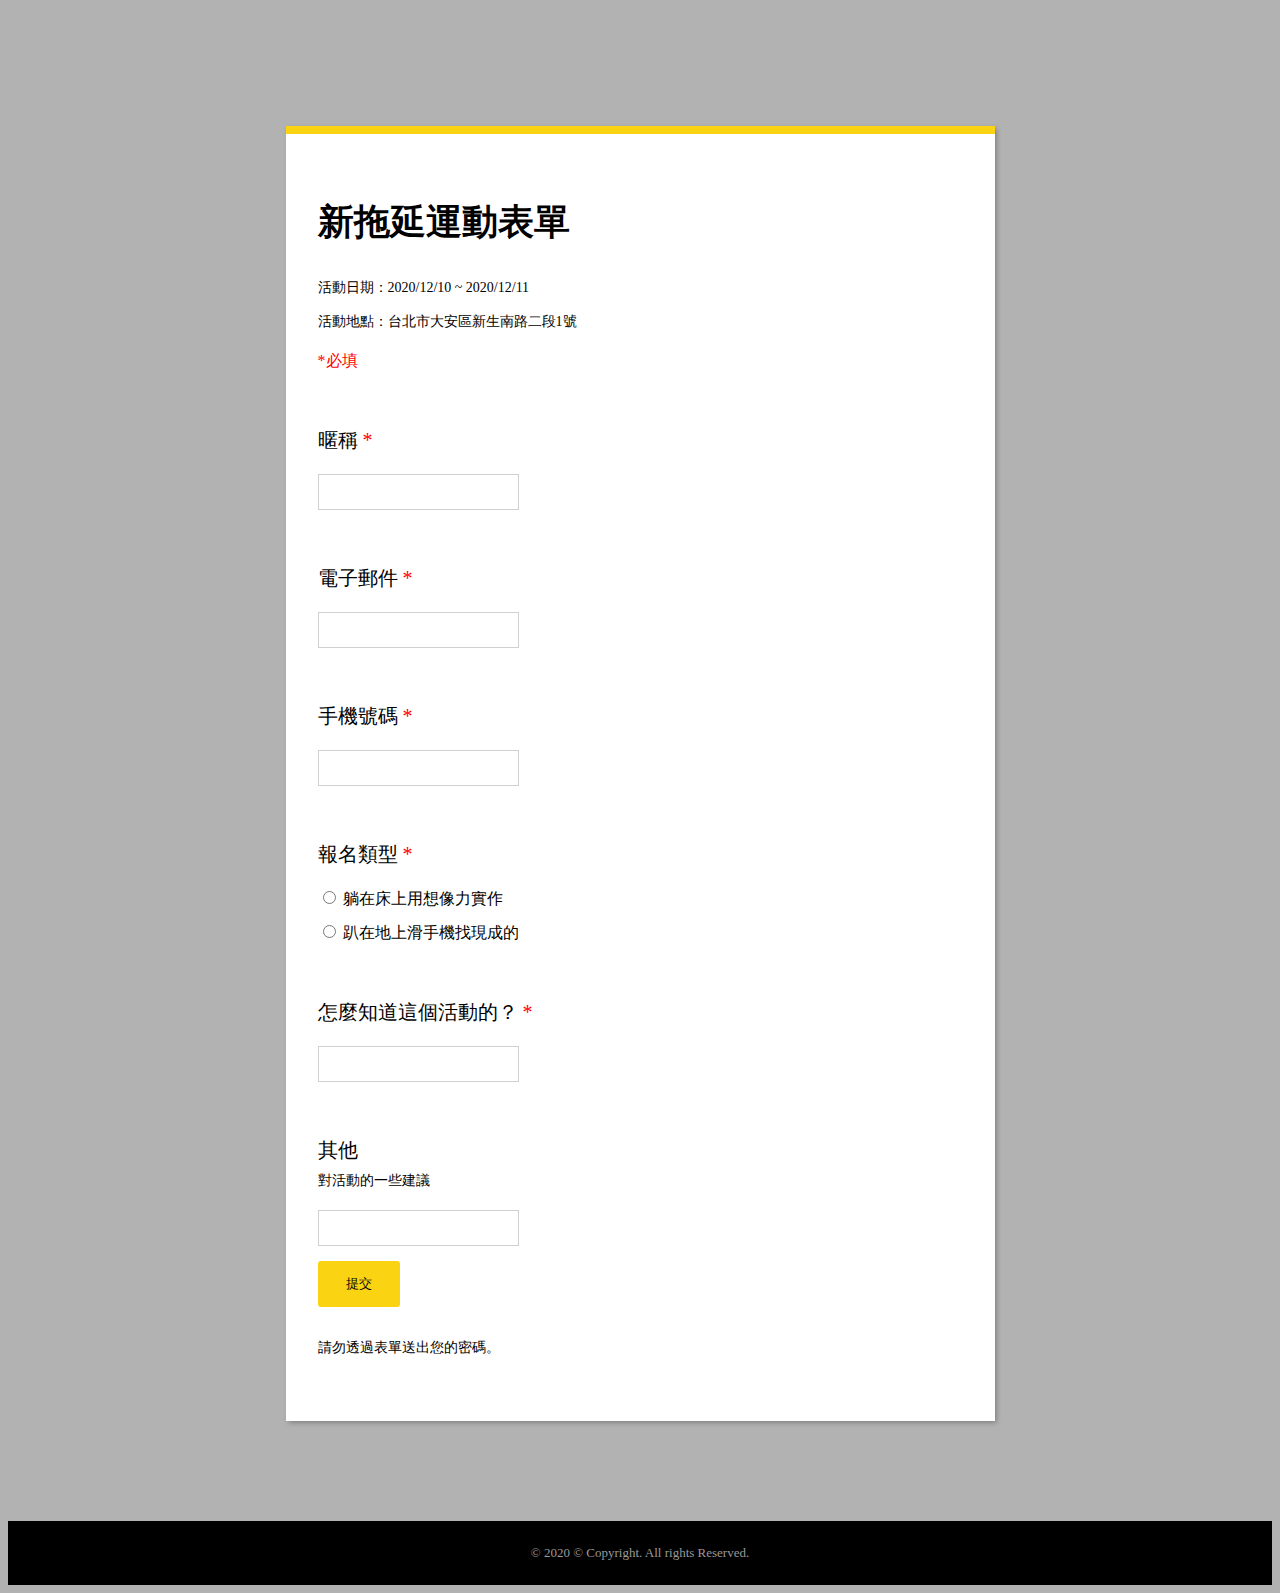
<file: homeworks/week6/hw2/index.html>
<!DOCTYPE html>

<html>
<head>
  <meta charset="utf-8">

  <title>報名表單</title>
  <meta name="viewport" content="width=device-width, initial-scale=1">
  <link rel="stylesheet" href="https://necolas.github.io/normalize.css/8.0.1/normalize.css" />

  <style>
  	body {
  		background: rgba(0, 0, 0, 0.3);
  	}
  	.wrapper {
  		max-width:645px;
  		background:white;
  		margin:0 auto;
  		box-shadow: 1.8px 2.4px 5px 0 rgba(0, 0, 0, 0.3);
  		border-top:8px solid #fad312;
  		margin-top:10%;
  		padding:64px 32px;
  	}
  	.registerform_title{
		margin:0;
		font-size: 36px;
		font-weight: bold;
  	}
  	.register_desc{
  		margin-top: 32px;
  		font-size:14px;
  	}
 	.register_must{
 		font-size: 16px;
 		color:red;
 		margin-top: 20px;
 	}
 	.input_block{
		margin-top: 55px;
 	}
 	.required:after {
		content:'*';
		color: red;
 	}
 	.input_block_title{
 		font-size: 20px;
 	}
 	.input_block_desc{
 		font-size: 14px;
 		margin-top: 8px;
 	}
 	.input_block_input{
 		margin-top: 20px;
 	}
 	.input_block_input input{
 		border: 1px solid #d0d0d0;
 		padding:9px;
 		font-size: 14px;
 	}
 	.input_block_input label {
 		display: block;
 		margin-top: 12px;
 	}
 	.registerform_submit{
  		border-radius: 3px;
 		background-color: #fad312;
 		padding: 14px 28px;
 		color:black;
 		border:none;
 		margin-top: 15px;
 	}
  	footer {
		margin-top:100px;
	}
	.footer__bottom{
		background:#000000;
		text-align: center;
		padding:24px 12px;
		color:#999999;
		font-size: 13px;
	}
  	</style>
</head>


<body>
	<div class="wrapper">
		<div class="registerform">
			<h1 class='registerform_title'>新拖延運動表單</h1>
			<div class="register_desc">
				活動日期：2020/12/10 ~ 2020/12/11 <br><br>
				活動地點：台北市大安區新生南路二段1號
			</div>
			<p class='register_must'> 
				*必填
			</p>
			<div class="input_block">
				<div class="input_block_title required">
					暱稱
				</div>
				<div class="input_block_input">
					<input name='nickname' type="text" />
				</div>
			</div>
			<div class="input_block">
				<div class="input_block_title required">
					電子郵件
				</div>
				<div class="input_block_input">
					<input name='email' type="text" />
				</div>
			</div>
			<div class="input_block">
				<div class="input_block_title required">
					手機號碼
				</div>
				<div class="input_block_input">
					<input name='phonenumber' type="text" />
				</div>
			</div>
			<div class="input_block">
				<div class="input_block_title required">
					報名類型
				</div>
				<div class="input_block_input">
					<label>
						<input type="radio" value="1"/>
						躺在床上用想像力實作
					</label>
					<label>
						<input type="radio" value="2"/>
						趴在地上滑手機找現成的
					</label>
				</div>
			</div>
			<div class="input_block">
				<div class="input_block_title required">
					怎麼知道這個活動的？
				</div>
				<div class="input_block_input">
					<input name='reasoncoming' type="text" />
				</div>
			</div>
			<div class="input_block">
				<div class="input_block_title">
					其他
				</div>
				<div class="input_block_desc" >
					對活動的一些建議
				</div>
				<div class="input_block_input">
					<input name='reasoncoming' type="text" />
				</div>
			</div>
		</div>
		<div>
		<input class="registerform_submit" type="submit" value="提交"/>
		</div>
		<div class="register_desc">
				請勿透過表單送出您的密碼。
			</div>
	</div>
	<footer>
			<div class="footer__bottom">
				© 2020 © Copyright. All rights Reserved.
			</div>
		</footer>
	
</body>
</html>
</file>
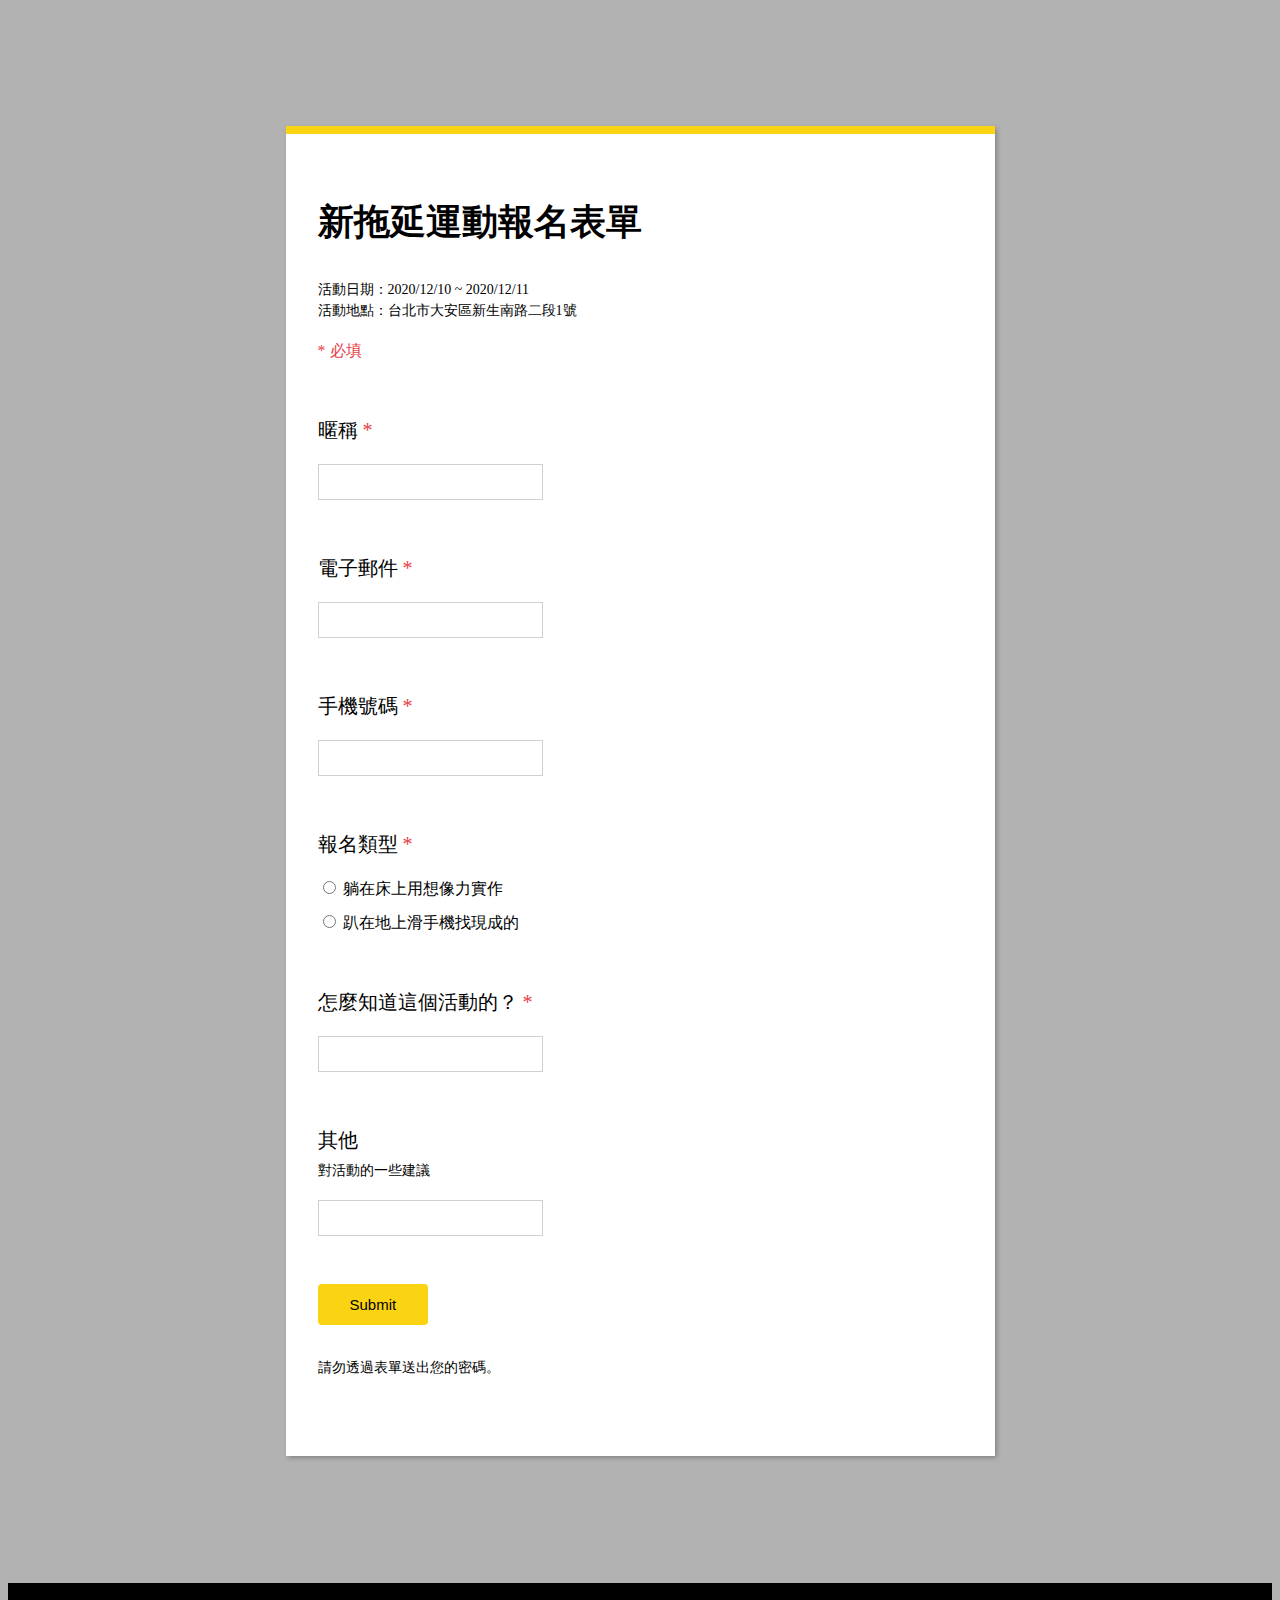
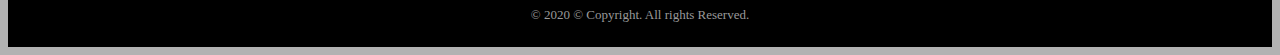
<file: homeworks/week7/hw1/index.html>
<!DOCTYPE html>

<html>

<head>
	<meta charset="utf-8">

	<title>表單</title>
	<meta name="viewport" content="width=device-width, initial-scale=1">
	<link rel="stylesheet" href="https://necolas.github.io/normalize.css/8.0.1/normalize.css" />

	<style>
		body {
			background: rgba(0, 0, 0, 0.3);
		}

		.wrapper {
			max-width: 645px;
			background: white;
			margin: 10% auto;
			box-shadow: 1.8px 2.4px 5px 0 rgba(0, 0, 0, 0.3);
			border-top: solid 8px #fad312;
			padding: 64px 32px;
		}

		.apply-form__title {
			margin: 0;
			font-size: 36px;
			font-weight: bold;
		}

		.apply-form__desc {
			margin-top: 32px;
			font-size: 14px;
			line-height: 1.5em;
		}

		.apply-form__notice {
			color: #e74149;
			font-size: 16px;
			margin-top: 20px;
		}

		.input-block {
			margin-top: 55px;
		}

		.input-block__title {
			font-size: 20px;
		}

		.input-block__desc {
			font-size: 14px;
			margin-top: 8px;
		}

		.input-block__input {
			margin-top: 20px;
		}

		.input-block__input input[type=text] {
			border: solid 1px #d0d0d0;
			font-size: 16px;
			padding: 8px;
		}

		.input-block__input label {
			display: block;
			margin-top: 12px;
		}

		.input-block__error {
			margin-top: 4px;
			color: #e74149;
			position: absolute;
		}

		.required .input-block__title:after {
			content: '*';
			color: #e74149;
		}

		.apply-form__submit {
			background: #fad312;
			color: black;
			font-size: 15px;
			padding: 12px 32px;
			margin-top: 48px;
			border: none;
			border-radius: 4px;
		}

		footer {
			background: black;
			color: #999999;
			font-size: 13px;
			text-align: center;
			padding: 24px 12px;
		}

		.hide-error .input-block__error {
			visibility: hidden;
		}
	</style>
</head>

<body>
	<div class="wrapper">
		<form class="apply-form">
			<h1 class="apply-form__title">新拖延運動報名表單</h1>
			<p class="apply-form__desc">
				活動日期：2020/12/10 ~ 2020/12/11<br>
				活動地點：台北市大安區新生南路二段1號
			</p>
			<p class="apply-form__notice">
				* 必填
			</p>
			<div class="input-block required hide-error">
				<div class="input-block__title ">
					暱稱
				</div>
				<div class="input-block__input">
					<input name="nickname" type="text" />
				</div>
				<div class="input-block__error">請輸入暱稱</div>
			</div>
			<div class="input-block required hide-error">
				<div class="input-block__title">
					電子郵件
				</div>
				<div class="input-block__input">
					<input name="email" type="text" />
				</div>
				<div class="input-block__error">請輸入電子郵件</div>
			</div>
			<div class="input-block required hide-error">
				<div class="input-block__title">
					手機號碼
				</div>
				<div class="input-block__input">
					<input name="phone" type="text" />
				</div>
				<div class="input-block__error">請輸入手機號碼</div>
			</div>
			<div class="input-block required hide-error">
				<div class="input-block__title">
					報名類型
				</div>
				<div class="input-block__input">
					<label>
						<input name="type" value="1" type="radio" /> 躺在床上用想像力實作
					</label>

					<label>
						<input name="type" value="2" type="radio" />
						趴在地上滑手機找現成的
					</label>
				</div>
				<div class="input-block__error">請輸入報名類型</div>
			</div>
			<div class="input-block required hide-error">
				<div class="input-block__title">
					怎麼知道這個活動的？
				</div>
				<div class="input-block__input">
					<input name="referal" type="text" />
				</div>
				<div class="input-block__error">請輸入資料</div>
			</div>

			<div class="input-block">
				<div class="input-block__title">
					其他
				</div>
				<div class="input-block__desc">
					對活動的一些建議
				</div>
				<div class="input-block__input">
					<input name="nickname" type="text" />
				</div>
			</div>
			<input class="apply-form__submit" type="submit" />
			<p class="apply-form__desc">
				請勿透過表單送出您的密碼。
			</p>
		</form>
	</div>
	<footer>© 2020 © Copyright. All rights Reserved.</footer>
	<script>
		document
			.querySelector('form')
			.addEventListener('submit', function (e) {
				e.preventDefault()
				let hasError = false
				let values = {}

				const elements = document.querySelectorAll('.required')
				for (element of elements) {
					const radios = element.querySelectorAll('input[type=radio]')
					const input = element.querySelector('input[type=text]')
					let isValid = true
					if (input) {
						values[input.name] = input.value
						if (!input.value) {
							isValid = false
						}
					} else if (radios.length) {
						isValid = [...radios].some(radio => radio.checked)
						if (isValid) {
							let r = element.querySelector('input[type=radio]:checked')
							values[r.name] = r.value
						}
					} else {
						continue
					}

					if (!isValid) {
						element.classList.remove('hide-error')
						hasError = true
					} else {
						element.classList.add('hide-error')
					}
				}

				if (!hasError) {
					alert(JSON.stringify(values))
				}

			})
	</script>
</body>

</html>
</file>
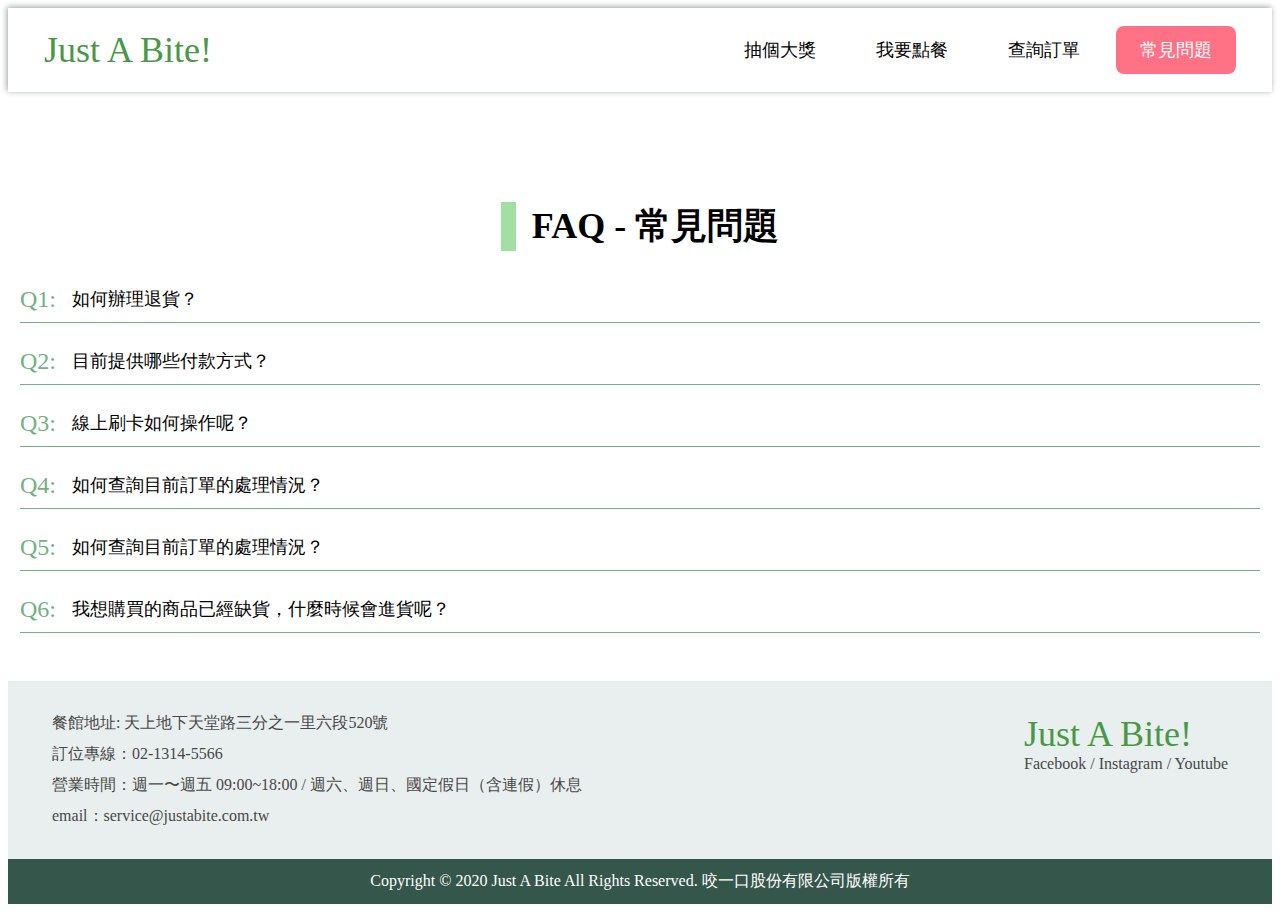
<file: homeworks/week7/hw2/index.html>
<!DOCTYPE html>
<html>

<head>
	<meta charset="utf-8">
	<title>餐廳官網</title>
	<meta name="viewport" content="width=device-width, initial-scale=1">
	<link rel="stylesheet" href="https://necolas.github.io/normalize.css/8.0.1/normalize.css" />
</head>

<style>
	.navbar {
		box-shadow: -1.4px -1.4px 6px 0 #97a2a0;
		padding: 0 24px;
	}

	.navbar .wrapper {
		display: flex;
		justify-content: space-between;
		align-items: center;
		height: 84px;
		background: white;
	}

	.navbar__site-name {
		color: #489846;
		font-size: 36px;
		font-family: Questrial;
	}

	.navbar__list {
		list-style: none;
		margin: 0;
		padding: 0;
		display: flex;
		font-size: 18px;
	}

	.navbar__list li {
		margin-left: 12px;
		border-radius: 8px;
		transition: background 0.1s ease-in;
	}

	.navbar__list li.active,
	.navbar__list li:hover {
		background: #ff7286;
	}

	.navbar__list li.active a,
	.navbar__list li:hover a {
		color: white;
	}

	.navbar__list li a {
		display: block;
		text-decoration: none;
		color: black;
		padding: 12px 24px;
	}

	.wrapper {
		max-width: 1280px;
		margin: 0 auto;
		padding: 0 12px;
	}

	.banner {
		position: relative;
		height: 450px;
		background: url(2.png) center/cover no-repeat;
	}

	.banner:after {
		content: '';
		position: absolute;
		background: rgba(0, 0, 0, 0.3);
		top: 0;
		left: 0;
		right: 0;
		bottom: 0;
	}

	.banner h1 {
		display: inline-block;
		position: relative;
		color: white;
		margin: 0;
		z-index: 2;
		top: 50%;
		left: 50%;
		transform: translate(-50%, -50%);
		font-size: 60px;
		font-weight: bold;
	}

	.section {
		text-align: center;
		margin-top: 80px;
	}

	.section__title {
		font-size: 36px;
		border-left: 15px solid #a3dea2;
		display: inline-block;
		padding-left: 16px;
		margin-bottom: 36px;
	}

	.section__desc {
		font-size: 16px;
		line-height: 2em;
		margin: 0px 0px 68px 0px;
	}

	.button {
		padding: 60px 80px;
		font-size: 36px;
		border-radius: 10px;
		color: #3e613d;
		display: inline-block;
		cursor: pointer;
		transition: transform 0.1s;
	}

	.button:hover {
		transform: scale(1.1);
	}

	.btn-order {
		background: #a8e8e1;
	}

	.btn-query {
		background: #f9f9b5;
		margin-left: 23px;
	}

	.section__images {
		display: flex;
	}

	.section__images div {
		width: 25%;
	}

	.section__images img {
		width: 100%;
	}

	footer {
		margin-top: 48px;
	}

	.footer__bottom {
		background: #35564b;
		text-align: center;
		padding: 12px;
		color: white;
	}

	.footer__top {
		background: #e8efee;
		padding: 32px;
		color: #484848;
	}

	.footer__top .wrapper {
		display: flex;
		justify-content: space-between;
	}

	.footer__info div+div {
		margin-top: 10px;
	}

	.footer__info {
		margin-right: 16px;
	}

	.footer__site {
		font-size: 36px;
		color: #489846;
	}

	.faq_item {
		display: flex;
		text-align: left;
		border-bottom: solid 1px #70b282;
		padding-bottom: 20px;
		overflow: hidden;
		cursor: pointer;
	}

	.faq_item+.faq_item {
		margin-top: 26px;
	}

	.faq_hide {
		height: 15px;
	}

	.faq_number {
		color: #70b282;
		font-size: 24px;
		margin-right: 16px;
		line-height: 24px;
	}

	.faq_content h2 {
		font-size: 18px;
		margin: 0;
		font-weight: normal;
		text-align: left;
		line-height: 24px;
	}

	.faq_content p {
		font-size: 16px;
		text-align: left;
	}

	@media(max-width: 768px) {
		.navbar .wrapper {
			flex-direction: column;
			height: 120px;
			justify-content: space-between;
			padding: 0px;
		}

		.navbar__site-name {
			margin-top: 10px;
		}

		.navbar__list {
			display: flex;
			width: 100%;
		}

		.navbar__list li {
			flex: 1;
			text-align: center;
		}

		.btn-query {
			margin-left: 0;
			margin-top: 16px;
		}

		.section__images {
			flex-direction: column;
		}

		.section__images div {
			width: 100%;
		}

		.footer__top .wrapper {
			flex-direction: column-reverse;
		}

		.footer__info {
			margin-right: 0px;
			margin-top: 16px;
		}

		.section__comments {
			flex-direction: column;
		}

		.comment {
			width: 90%;
		}

		.comment+.comment {
			margin-left: 0px;
			margin-top: 80px;
		}
	}
</style>

<body>
	<nav class='navbar'>
		<div class='wrapper'>
			<div class='navbar__site-name'>
				Just A Bite!
			</div>
			<ul class='navbar__list'>
				<li><a href="#">抽個大獎</a></li>
				<li><a href="#">我要點餐</a></li>
				<li><a href="#">查詢訂單</a></li>
				<li class='active'><a href="#">常見問題</a></li>
			</ul>
		</div>
	</nav>

	<div class='wrapper'>
		<section class='section'>
			<h2 class='section__title'>
				FAQ - 常見問題
			</h2>
		</section>

		<div class="faq_block">
			<div class="faq_item faq_hide">
				<div class="faq_number">
					Q1:
				</div>
				<div class="faq_content">
					<h2>如何辦理退貨？</h2>
					<p>線上刷卡的使用方式也超簡單，只要您確認您當次的購物清單與金額都無誤，就可立即到匯款上傳系統，登入個人帳號密碼後，點選"線上刷卡方式"，確認收件住址後，再進行刷卡確認程序即可～</p>
				</div>
			</div>

			<div class="faq_item faq_hide">
				<div class="faq_number">
					Q2:
				</div>
				<div class="faq_content">
					<h2>目前提供哪些付款方式？</h2>
					<p>線上刷卡的使用方式也超簡單，只要您確認您當次的購物清單與金額都無誤，就可立即到匯款上傳系統，登入個人帳號密碼後，點選"線上刷卡方式"，確認收件住址後，再進行刷卡確認程序即可～</p>
				</div>
			</div>

			<div class="faq_item faq_hide">
				<div class="faq_number">
					Q3:
				</div>
				<div class="faq_content">
					<h2>線上刷卡如何操作呢？</h2>
					<p>線上刷卡的使用方式也超簡單，只要您確認您當次的購物清單與金額都無誤，就可立即到匯款上傳系統，登入個人帳號密碼後，點選"線上刷卡方式"，確認收件住址後，再進行刷卡確認程序即可～</p>
				</div>
			</div>

			<div class="faq_item faq_hide">
				<div class="faq_number">
					Q4:
				</div>
				<div class="faq_content">
					<h2>如何查詢目前訂單的處理情況？</h2>
					<p>線上刷卡的使用方式也超簡單，只要您確認您當次的購物清單與金額都無誤，就可立即到匯款上傳系統，登入個人帳號密碼後，點選"線上刷卡方式"，確認收件住址後，再進行刷卡確認程序即可～</p>
				</div>
			</div>

			<div class="faq_item faq_hide">
				<div class="faq_number">
					Q5:
				</div>
				<div class="faq_content">
					<h2>如何查詢目前訂單的處理情況？</h2>
					<p>線上刷卡的使用方式也超簡單，只要您確認您當次的購物清單與金額都無誤，就可立即到匯款上傳系統，登入個人帳號密碼後，點選"線上刷卡方式"，確認收件住址後，再進行刷卡確認程序即可～</p>
				</div>
			</div>

			<div class="faq_item faq_hide">
				<div class="faq_number">
					Q6:
				</div>
				<div class="faq_content">
					<h2>我想購買的商品已經缺貨，什麼時候會進貨呢？</h2>
					<p>線上刷卡的使用方式也超簡單，只要您確認您當次的購物清單與金額都無誤，就可立即到匯款上傳系統，登入個人帳號密碼後，點選"線上刷卡方式"，確認收件住址後，再進行刷卡確認程序即可～</p>
				</div>
			</div>
		</div>
	</div>
	<footer>
		<div class="footer__top">
			<div class="wrapper">
				<div class="footer__info">
					<div>餐館地址: 天上地下天堂路三分之一里六段520號</div>
					<div>訂位專線：02-1314-5566</div>
					<div>營業時間：週一〜週五 09:00~18:00 / 週六、週日、國定假日（含連假）休息</div>
					<div>email：service@justabite.com.tw</div>
				</div>
				<div>
					<div class="footer__site">Just A Bite!</div>
					<div>Facebook / Instagram / Youtube</div>
				</div>
			</div>
		</div>
		<div class="footer__bottom">
			Copyright © 2020 Just A Bite All Rights Reserved. 咬一口股份有限公司版權所有
		</div>
	</footer>

	<script>
		document
			.querySelector('.faq_block')
			.addEventListener('click', (e) => {
				const element = e.target.closest('.faq_item')
				if (element) {
					element.classList.toggle('faq_hide')
				}
			});
	</script>

</body>

</html>
</file>
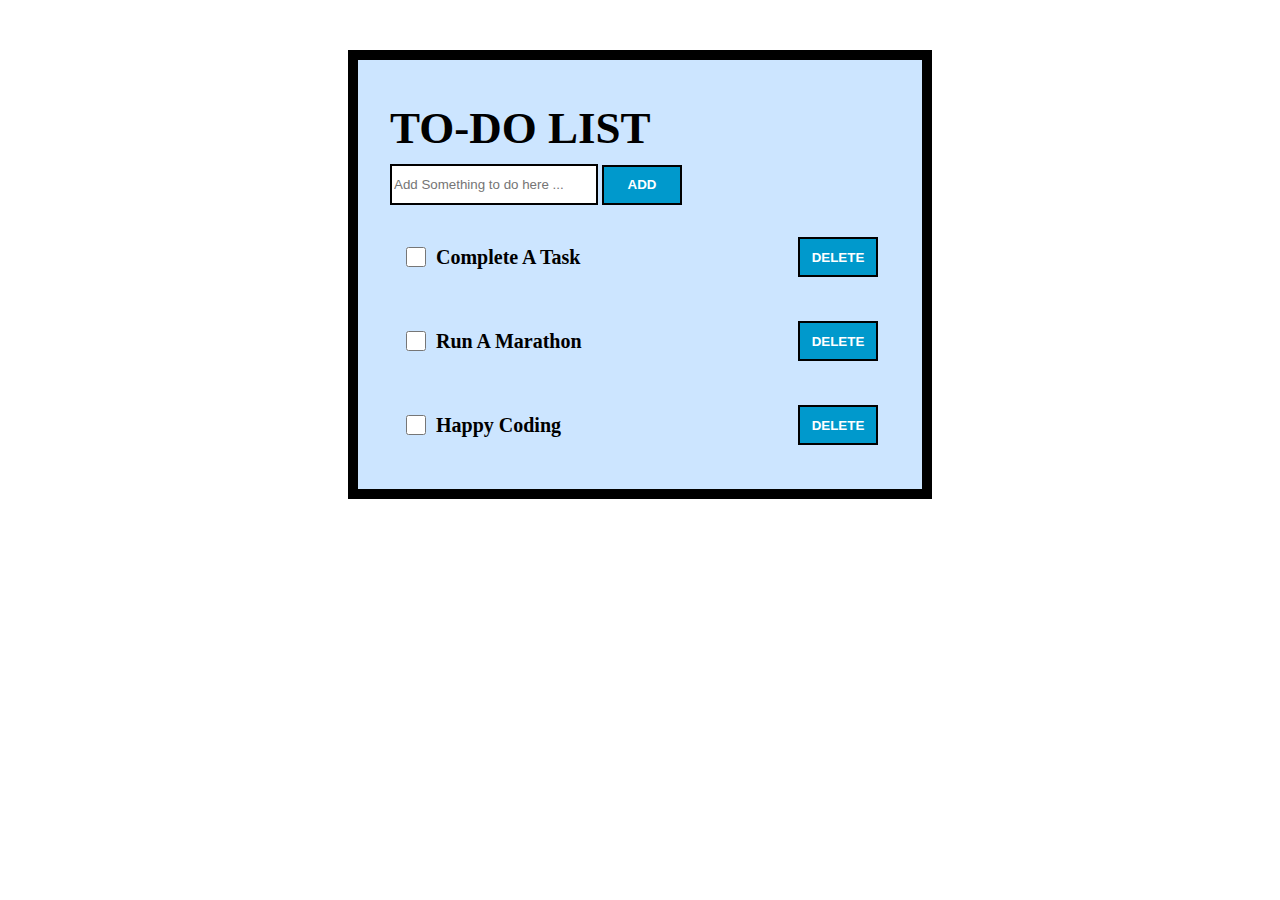
<file: homeworks/week7/hw3/index.html>
<!DOCTYPE html>
<html>

<head>
  <meta charset="utf-8">
  <title>TO-DO LIST</title>
  <meta name="viewport" content="width=device-width, initial-scale=1">
  <link rel="stylesheet" href="https://necolas.github.io/normalize.css/8.0.1/normalize.css" />


  <style>
    .wrapper {
      max-width: 500px;
      border: 10px solid black;
      margin: 50px auto;
      padding: 32px;
      background: #cce5ff;
    }

    h1 {
      margin: 10px auto;
      font-size: 45px;
    }

    input[type=text] {
      border: 2px solid black;
      height: 35px;
      width: 200px;
    }

    input[type=text] {
      transition: width 0.4s ease-in-out;
    }

    input[type=text]:focus {
      width: 79%;
    }

    .todo {
      display: flex;
      align-items: center;
      margin-top: 20px;
      padding: 12px;
    }

    .todo:hover {
      background: #4da3ff;
    }

    .todo_title {
      flex: 1;
      font-size: 20px;
      font-weight: bold;
    }

    .todo_check {
      width: 20px;
      height: 20px;
      margin-right: 10px;
    }

    .todo.complete .todo_title {
      text-decoration: line-through;
    }

    button {
      width: 80px;
      height: 40px;
      border: 2px black solid;
      font-weight: bold;
      color: white;
      cursor: pointer;
      background-color: #0099cc;
    }
  </style>
</head>

<body>
  <div class='wrapper'>
    <h1>TO-DO LIST</h1>
    <input class='todo_text' type='text' placeholder="Add Something to do here ... " />
    <button class='btn_create'>ADD</button>
    <div class='todos'>
      <div class='todo'>
        <input class='todo_check' type="checkbox" />
        <div class="todo_title">Complete A Task</div>
        <button class='btn_delete'>DELETE</button>
      </div>
      <div class='todo'>
        <input class='todo_check' type="checkbox" />
        <div class="todo_title">Run A Marathon</div>
        <button class='btn_delete'>DELETE</button>
      </div>
      <div class='todo'>
        <input class='todo_check' type="checkbox" />
        <div class="todo_title">Happy Coding</div>
        <button class='btn_delete'>DELETE</button>
      </div>

    </div>
  </div>

  <script>
    document
      .querySelector('.btn_create')
      .addEventListener('click', (e) => {
        const value = document.querySelector('.todo_text').value;
        if (!value) return
        const div = document.createElement('div')
        div.classList.add('todo')
        div.innerHTML = `
          <input class='todo_check' type="checkbox" />
          <div class="todo_title">${escapeHtml(value)}</div>
          <button class='btn_delete'>DELETE</button>  
        `
        document.querySelector('.todos').appendChild(div)
        document.querySelector('.todo_text').value = ''
      })

    //event delegation / proxy
    document.querySelector('.todos').addEventListener('click', (event) => {
      const { target } = event
      //delete todo
      if (target.classList.contains('btn_delete')) {
        target.parentNode.remove()
        return
      }

      //check/uncheck todo 
      if (target.classList.contains('todo_check')) {
        if (target.checked) {
          target.parentNode.classList.add('complete')
        } else {
          target.parentNode.classList.remove('complete')
        }
      }
    })

    function escapeHtml(unsafe) {
      return unsafe
        .replace(/&/g, "&amp;")
        .replace(/</g, "&lt;")
        .replace(/>/g, "&gt;")
        .replace(/"/g, "&quot;")
        .replace(/'/g, "&#039;");
    }
  </script>

</body>

</html>
</file>
